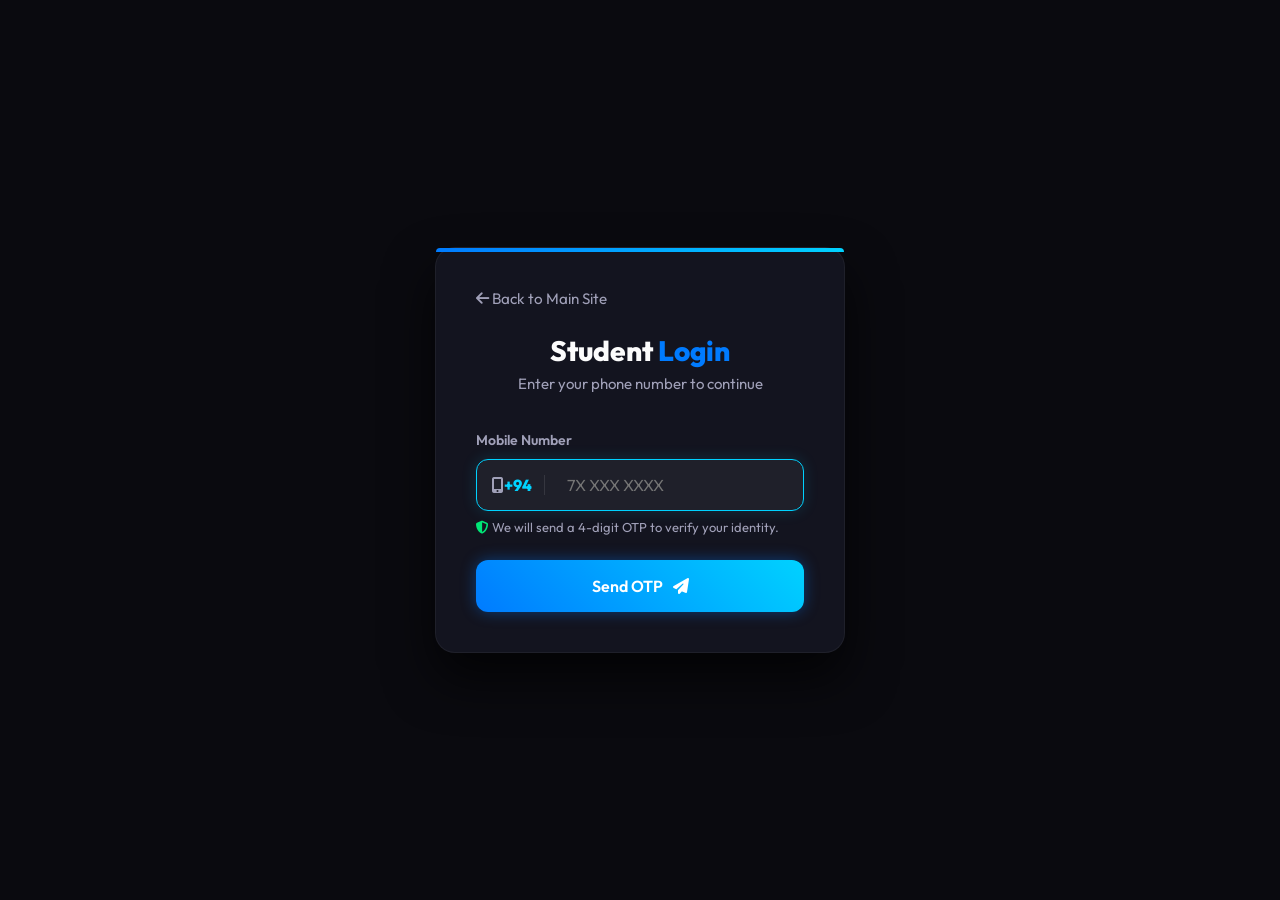
<file: dashboard.html>
<!DOCTYPE html>
<html lang="en">

<head>
    <meta charset="UTF-8">
    <meta name="viewport" content="width=device-width, initial-scale=1.0">
    <title>Student Dashboard - MJ ICT</title>
    <link rel="stylesheet" href="style.css">
    <link rel="stylesheet" href="https://cdnjs.cloudflare.com/ajax/libs/font-awesome/6.4.0/css/all.min.css">
    <link href="https://fonts.googleapis.com/css2?family=Outfit:wght@300;400;600;800&display=swap" rel="stylesheet">
    <style>
        body {
            background-color: var(--bg-main);
            color: white;
            font-family: 'Outfit', sans-serif;
            margin: 0;
            display: flex;
            min-height: 100vh;
        }

        /* Fixed Sidebar */
        .sidebar {
            width: 280px;
            height: 100vh;
            background: var(--bg-secondary);
            border-right: 1px solid rgba(255, 255, 255, 0.05);
            padding: 30px 20px;
            position: fixed;
            left: 0;
            top: 0;
            display: flex;
            flex-direction: column;
            z-index: 100;
        }

        .sidebar-logo {
            font-size: 28px;
            font-weight: 800;
            letter-spacing: 2px;
            margin-bottom: 40px;
            text-align: center;
        }

        .dash-nav {
            display: flex;
            flex-direction: column;
            gap: 10px;
            flex: 1;
        }

        .dash-nav-btn {
            background: transparent;
            border: none;
            color: var(--text-muted);
            text-align: left;
            padding: 15px 20px;
            font-size: 16px;
            font-weight: 600;
            border-radius: 12px;
            cursor: pointer;
            transition: all 0.3s;
            display: flex;
            align-items: center;
            gap: 15px;
        }

        .dash-nav-btn:hover {
            background: rgba(255, 255, 255, 0.05);
            color: white;
        }

        .dash-nav-btn.active {
            background: var(--primary-blue);
            color: white;
            box-shadow: 0 5px 15px rgba(0, 123, 255, 0.3);
        }

        .dash-nav-btn i {
            font-size: 20px;
            width: 25px;
            text-align: center;
        }

        .logout-btn-side {
            background: rgba(255, 61, 0, 0.1) !important;
            color: var(--accent-red) !important;
            margin-top: auto;
        }

        .logout-btn-side:hover {
            background: var(--accent-red) !important;
            color: white !important;
        }

        /* Main Content Area */
        .main-content {
            margin-left: 280px;
            padding: 40px 50px;
            flex: 1;
            width: calc(100% - 280px);
            min-height: 100vh;
            background: var(--bg-main);
        }

        .dash-view {
            display: none;
            animation: fadeIn 0.4s ease forwards;
        }

        .dash-view.active {
            display: block;
        }

        @keyframes fadeIn {
            from {
                opacity: 0;
                transform: translateY(10px);
            }

            to {
                opacity: 1;
                transform: translateY(0);
            }
        }

        /* Top Header inside Main Content */
        .dash-header {
            display: flex;
            justify-content: space-between;
            align-items: center;
            margin-bottom: 40px;
        }

        .dash-header h2 {
            font-size: 32px;
            margin: 0;
        }

        /* Profile Layout */
        .profile-container {
            display: flex;
            gap: 30px;
            align-items: flex-start;
        }

        .profile-card-left {
            width: 320px;
            background: var(--bg-secondary);
            border-radius: 20px;
            padding: 40px 30px;
            text-align: center;
            border: 1px solid rgba(255, 255, 255, 0.05);
            box-shadow: 0 10px 30px rgba(0, 0, 0, 0.2);
        }

        .profile-dp-wrap {
            position: relative;
            width: 160px;
            height: 160px;
            margin: 0 auto 20px auto;
        }

        .profile-dp {
            width: 100%;
            height: 100%;
            border-radius: 50%;
            object-fit: cover;
            border: 4px solid var(--neon-blue);
            box-shadow: 0 0 20px rgba(0, 210, 255, 0.3);
        }

        .dp-upload-label {
            position: absolute;
            bottom: 5px;
            right: 5px;
            background: var(--primary-blue);
            color: white;
            width: 40px;
            height: 40px;
            border-radius: 50%;
            display: flex;
            justify-content: center;
            align-items: center;
            cursor: pointer;
            box-shadow: 0 5px 15px rgba(0, 0, 0, 0.5);
            transition: 0.3s;
        }

        .dp-upload-label:hover {
            transform: scale(1.1);
        }

        .profile-card-left h3 {
            font-size: 24px;
            margin-bottom: 5px;
        }

        .profile-card-left p {
            color: var(--text-muted);
            font-size: 15px;
        }

        .profile-card-right {
            flex: 1;
            background: var(--bg-secondary);
            border-radius: 20px;
            padding: 40px;
            border: 1px solid rgba(255, 255, 255, 0.05);
            box-shadow: 0 10px 30px rgba(0, 0, 0, 0.2);
        }

        .profile-card-right h3 {
            border-bottom: 1px solid rgba(255, 255, 255, 0.1);
            padding-bottom: 15px;
            margin-bottom: 25px;
            font-size: 22px;
            color: var(--neon-blue);
        }

        .form-grid {
            display: grid;
            grid-template-columns: 1fr 1fr;
            gap: 20px;
        }

        .form-group label {
            display: block;
            margin-bottom: 8px;
            color: var(--text-muted);
            font-size: 14px;
        }

        .form-group input,
        .form-group select {
            width: 100%;
            background: rgba(255, 255, 255, 0.03);
            border: 1px solid rgba(255, 255, 255, 0.1);
            padding: 12px 15px;
            border-radius: 10px;
            color: white;
            font-size: 15px;
            font-family: inherit;
            outline: none;
            transition: 0.3s;
        }

        .form-group input:focus,
        .form-group select:focus {
            border-color: var(--neon-blue);
            background: rgba(255, 255, 255, 0.06);
        }

        .form-group select option {
            background: var(--bg-secondary);
            color: white;
        }

        .save-btn {
            background: linear-gradient(45deg, var(--primary-blue), var(--neon-blue));
            color: white;
            border: none;
            padding: 15px 30px;
            border-radius: 30px;
            font-weight: bold;
            font-size: 16px;
            cursor: pointer;
            margin-top: 30px;
            float: right;
            box-shadow: 0 5px 15px rgba(0, 123, 255, 0.3);
            transition: 0.3s;
        }

        .save-btn:hover {
            transform: translateY(-2px);
            box-shadow: 0 8px 25px rgba(0, 210, 255, 0.5);
        }

        /* Mock Content Cards for Videos/Papers */
        .content-grid {
            display: grid;
            grid-template-columns: repeat(auto-fill, minmax(280px, 1fr));
            gap: 25px;
        }

        .content-card {
            background: var(--bg-secondary);
            border: 1px solid rgba(255, 255, 255, 0.05);
            border-radius: 15px;
            overflow: hidden;
            transition: 0.3s;
            cursor: pointer;
        }

        .content-card:hover {
            transform: translateY(-5px);
            border-color: var(--neon-blue);
            box-shadow: 0 10px 25px rgba(0, 0, 0, 0.4);
        }

        .content-img {
            width: 100%;
            height: 160px;
            background: #2a2b3d;
            display: flex;
            justify-content: center;
            align-items: center;
            font-size: 40px;
            color: var(--primary-blue);
        }

        .content-img.video {
            background: linear-gradient(45deg, #2a2b3d, #1a1a2e);
        }

        .content-img.paper {
            background: linear-gradient(45deg, #1f2030, #2c2d42);
        }

        .content-info {
            padding: 20px;
        }

        .content-info h4 {
            margin: 0 0 10px 0;
            font-size: 18px;
        }

        .content-info p {
            margin: 0;
            color: var(--text-muted);
            font-size: 14px;
        }

        /* Toast */
        #toast {
            position: fixed;
            bottom: 30px;
            right: 30px;
            background: var(--bg-tertiary);
            border-left: 4px solid var(--accent-green);
            padding: 15px 25px;
            border-radius: 8px;
            box-shadow: 0 10px 30px rgba(0, 0, 0, 0.5);
            transform: translateY(150%);
            transition: transform 0.4s cubic-bezier(0.68, -0.55, 0.265, 1.55);
            z-index: 2000;
            display: flex;
            align-items: center;
            gap: 15px;
        }

        #toast.show {
            transform: translateY(0);
        }

        #toast i {
            font-size: 20px;
            color: var(--accent-green);
        }

        /* EXAM PORTAL CSS */
        .exam-card {
            background: var(--bg-secondary);
            border-radius: 20px;
            padding: 40px;
            border: 1px solid rgba(255, 255, 255, 0.05);
            box-shadow: 0 10px 30px rgba(0, 0, 0, 0.2);
        }

        .options-grid {
            display: grid;
            grid-template-columns: repeat(auto-fill, minmax(150px, 1fr));
            gap: 15px;
            margin-top: 15px;
        }

        .option-card {
            background: rgba(255, 255, 255, 0.03);
            border: 1px solid rgba(255, 255, 255, 0.1);
            padding: 20px;
            text-align: center;
            border-radius: 12px;
            cursor: pointer;
            font-size: 18px;
            font-weight: bold;
            transition: 0.3s;
        }

        .option-card:hover {
            border-color: var(--neon-blue);
            background: rgba(0, 210, 255, 0.1);
            transform: translateY(-3px);
        }

        .option-card.selected {
            background: linear-gradient(45deg, var(--primary-blue), var(--neon-blue));
            color: white;
            border-color: transparent;
            box-shadow: 0 5px 15px rgba(0, 123, 255, 0.4);
        }

        .exam-top-bar {
            display: flex;
            justify-content: space-between;
            align-items: center;
            background: var(--bg-secondary);
            padding: 20px 30px;
            border-radius: 15px;
            margin-bottom: 30px;
            border: 1px solid rgba(255, 255, 255, 0.05);
        }

        .exam-timer {
            font-size: 24px;
            font-weight: 800;
            color: var(--accent-red);
            display: flex;
            align-items: center;
            gap: 10px;
            background: rgba(255, 0, 0, 0.1);
            padding: 10px 20px;
            border-radius: 30px;
        }

        .question-box {
            background: var(--bg-secondary);
            padding: 30px;
            border-radius: 15px;
            margin-bottom: 20px;
            border: 1px solid rgba(255, 255, 255, 0.05);
        }

        .question-box h4 {
            font-size: 18px;
            margin-bottom: 20px;
        }

        .ans-option {
            background: rgba(255, 255, 255, 0.03);
            padding: 15px 20px;
            border-radius: 10px;
            margin-bottom: 10px;
            cursor: pointer;
            border: 1px solid rgba(255, 255, 255, 0.1);
            display: flex;
            align-items: center;
            gap: 15px;
            transition: 0.2s;
        }

        .ans-option:hover {
            background: rgba(255, 255, 255, 0.08);
        }

        .ans-option.selected {
            border-color: var(--neon-blue);
            background: rgba(0, 210, 255, 0.1);
        }

        .ans-option input[type="radio"] {
            transform: scale(1.5);
            accent-color: var(--neon-blue);
        }

        .score-circle {
            width: 200px;
            height: 200px;
            border-radius: 50%;
            border: 10px solid var(--primary-blue);
            display: flex;
            justify-content: center;
            align-items: center;
            margin: 0 auto;
            background: var(--bg-secondary);
            box-shadow: 0 0 30px rgba(0, 210, 255, 0.2);
        }

        .review-card {
            background: var(--bg-secondary);
            padding: 20px;
            border-radius: 12px;
            margin-bottom: 15px;
            border-left: 5px solid gray;
        }

        .review-card.correct {
            border-left-color: var(--accent-green);
        }

        .review-card.wrong {
            border-left-color: var(--accent-red);
        }

        /* YouTube Embed Responsiveness */
        .yt-wrapper {
            position: relative;
            width: 100%;
            padding-bottom: 56.25%;
            /* 16:9 Aspect Ratio */
            background: #000;
            border-radius: 10px;
            overflow: hidden;
        }

        .yt-wrapper iframe {
            position: absolute;
            top: 0;
            left: 0;
            width: 100% !important;
            height: 100% !important;
            border: none;
        }

        /* MOBILE RESPONSIVENESS */
        .mobile-header {
            display: none;
            position: fixed;
            top: 0;
            left: 0;
            width: 100%;
            height: 60px;
            background: var(--bg-secondary);
            z-index: 1000;
            padding: 0 20px;
            box-sizing: border-box;
            align-items: center;
            justify-content: space-between;
            border-bottom: 1px solid rgba(255, 255, 255, 0.05);
            box-shadow: 0 2px 10px rgba(0, 0, 0, 0.3);
        }

        .menu-toggle {
            background: transparent;
            border: none;
            color: white;
            font-size: 24px;
            cursor: pointer;
        }

        @media (max-width: 900px) {
            body {
                flex-direction: column;
            }

            .mobile-header {
                display: flex;
            }

            .sidebar {
                width: 280px;
                left: -280px;
                /* Hide sidebar by default on mobile */
                transition: left 0.3s ease;
                box-shadow: 10px 0 30px rgba(0, 0, 0, 0.5);
            }

            .sidebar.active {
                left: 0;
            }

            .main-content {
                margin-left: 0;
                width: 100%;
                padding: 80px 15px 40px 15px;
                box-sizing: border-box;
            }

            .sidebar-overlay {
                display: none;
                position: fixed;
                top: 0;
                left: 0;
                width: 100%;
                height: 100%;
                background: rgba(0, 0, 0, 0.7);
                z-index: 90;
            }

            .sidebar-overlay.active {
                display: block;
            }

            /* Profile Page Mobile */
            .profile-container {
                flex-direction: column;
                gap: 20px;
            }

            .profile-card-left,
            .profile-card-right {
                width: 100%;
                box-sizing: border-box;
            }

            .dash-header h2 {
                font-size: 24px;
            }

            .lang-tab-group {
                gap: 5px;
            }

            .lang-tab-btn {
                padding: 8px 5px;
                font-size: 12px;
            }

            /* Exam Portal Mobile */
            .exam-card {
                padding: 20px;
            }

            .exam-top-bar {
                flex-direction: column;
                gap: 15px;
                padding: 15px;
            }

            .exam-timer {
                width: 100%;
                justify-content: center;
                box-sizing: border-box;
            }

            .question-box {
                padding: 20px;
            }

            .options-grid {
                grid-template-columns: 1fr;
            }

            .score-circle {
                width: 150px;
                height: 150px;
            }

            .score-circle h2 {
                font-size: 30px !important;
            }

            /* Content Grids Mobile */
            .content-grid {
                grid-template-columns: 1fr !important;
            }

            .form-grid {
                grid-template-columns: 1fr !important;
            }

            .form-group {
                grid-column: span 1 !important;
            }

            .dash-header {
                flex-direction: column;
                align-items: flex-start;
                gap: 15px;
            }

            .save-btn {
                width: 100%;
            }
        }

        @keyframes pulse {
            0% {
                transform: scale(1);
                box-shadow: 0 0 0 0 rgba(0, 123, 255, 0.4);
            }

            70% {
                transform: scale(1.05);
                box-shadow: 0 0 0 15px rgba(0, 123, 255, 0);
            }

            100% {
                transform: scale(1);
                box-shadow: 0 0 0 0 rgba(0, 123, 255, 0);
            }
        }
    </style>
</head>

<body>

    <!-- Mobile Header -->
    <div class="mobile-header">
        <div class="logo">
            <span class="m-blue" style="color:var(--primary-blue); font-weight:800;">MJ</span> <span class="m-white"
                style="color:white; font-weight:800;">ICT</span>
        </div>
        <button class="menu-toggle" onclick="toggleSidebar()"><i class="fas fa-bars"></i></button>
    </div>

    <!-- Sidebar Overlay -->
    <div class="sidebar-overlay" onclick="toggleSidebar()"></div>

    <!-- Toast -->
    <div id="toast">
        <i class="fas fa-check-circle"></i>
        <div>
            <h4 style="margin:0; font-size:14px;">Success</h4>
            <p id="toast-msg" style="margin:5px 0 0 0; font-size:13px; color:var(--text-muted);"></p>
        </div>
    </div>

    <!-- Sidebar -->
    <div class="sidebar">
        <div class="sidebar-logo">
            <span class="m-blue">MJ</span> <span class="m-white">ICT</span>
        </div>

        <!-- Dashboard Language Switcher (Flat Tabs) -->
        <div class="lang-tab-group notranslate" style="margin-bottom: 30px; justify-content: space-between;">
            <button class="lang-tab-btn active lang-opt-en" onclick="changeLangDash('en')">EN</button>
            <button class="lang-tab-btn lang-opt-si" onclick="changeLangDash('si')">සිංහල</button>
            <button class="lang-tab-btn lang-opt-ta" onclick="changeLangDash('ta')">தமிழ்</button>
        </div>

        <nav class="dash-nav">
            <button class="dash-nav-btn active" onclick="switchTab('profile-view', this)">
                <i class="fas fa-user-circle"></i> Profile Data
            </button>
            <button class="dash-nav-btn" onclick="switchTab('exam-view', this)">
                <i class="fas fa-laptop-code"></i> Exams Portal
            </button>
            <button class="dash-nav-btn" onclick="switchTab('video-view', this)">
                <i class="fas fa-play-circle"></i> Video Lessons
            </button>
            <button class="dash-nav-btn" onclick="switchTab('paper-view', this)">
                <i class="fas fa-file-pdf"></i> Past Papers
            </button>

            <button class="dash-nav-btn logout-btn-side" onclick="logout()">
                <i class="fas fa-sign-out-alt"></i> Logout
            </button>
        </nav>
    </div>

    <!-- Main Content -->
    <div class="main-content">

        <!-- Profile View -->
        <div id="profile-view" class="dash-view active">
            <div class="dash-header">
                <h2>Student <span class="highlight">Profile</span></h2>
            </div>

            <div class="profile-container">
                <!-- Left Card: Photo & Quick info -->
                <div class="profile-card-left">
                    <div class="profile-dp-wrap">
                        <img id="db-photo" src="https://i.pravatar.cc/150?img=11" alt="Profile" class="profile-dp">
                        <label for="dp-upload" class="dp-upload-label"><i class="fas fa-camera"></i></label>
                        <input type="file" id="dp-upload" accept="image/*" hidden onchange="updateProfilePhoto(event)">
                    </div>
                    <h3 id="display-name-main">Student Name</h3>
                    <p id="display-phone-main">07X XXX XXXX</p>
                    <div
                        style="margin-top:20px; background:rgba(0,123,255,0.1); padding:10px; border-radius:10px; color:var(--neon-blue); font-weight:bold;">
                        <i class="fas fa-award"></i> Grade <span id="display-grade-main">--</span>
                    </div>
                </div>

                <!-- Right Card: Full Details Form -->
                <div class="profile-card-right">
                    <h3><i class="fas fa-info-circle"></i> Complete Information</h3>
                    <div class="form-grid">
                        <div class="form-group">
                            <label>Full Name</label>
                            <input type="text" id="prof-name" placeholder="Enter full name">
                        </div>
                        <div class="form-group">
                            <label>Mobile Number (ID)</label>
                            <input type="text" id="prof-phone" disabled style="opacity:0.6; cursor:not-allowed;">
                        </div>
                        <div class="form-group">
                            <label>Gender</label>
                            <select id="prof-gender">
                                <option value="" disabled selected>Select Gender</option>
                                <option value="Male">Male</option>
                                <option value="Female">Female</option>
                            </select>
                        </div>
                        <div class="form-group">
                            <label>Grade</label>
                            <select id="prof-grade">
                                <option value="6">Grade 6</option>
                                <option value="7">Grade 7</option>
                                <option value="8">Grade 8</option>
                                <option value="9">Grade 9</option>
                                <option value="10">Grade 10</option>
                                <option value="11">Grade 11</option>
                            </select>
                        </div>
                        <div class="form-group">
                            <label>School</label>
                            <input type="text" id="prof-school" placeholder="E.g. Kannangara M.M.V">
                        </div>
                        <div class="form-group">
                            <label>Institute (Class Location)</label>
                            <select id="prof-institute">
                                <option value="" disabled selected>Select Institute</option>
                                <option value="Sisora">Sisora - Mathugama</option>
                                <option value="Layara_M">Layara - Meegahathenna</option>
                                <option value="Layara_P">Layara - Pelawatta</option>
                                <option value="Jayamaga">Jayamaga - Agalawatta</option>
                                <option value="Infinity">Infinity - Moragala</option>
                            </select>
                        </div>
                        <div class="form-group" style="grid-column: span 2;">
                            <label>Home Address</label>
                            <input type="text" id="prof-address" placeholder="Enter your full home address">
                        </div>
                    </div>
                    <button class="save-btn" onclick="saveProfileData()">Save Changes <i class="fas fa-save"
                            style="margin-left:5px;"></i></button>
                    <div style="clear:both;"></div>
                </div>
            </div>
        </div>

        <!-- Exam View -->
        <div id="exam-view" class="dash-view">
            <div class="dash-header">
                <h2>Exams <span class="highlight">Portal</span></h2>
            </div>

            <!-- EXAM SETUP STAGE -->
            <div id="exam-setup-stage" class="exam-card">
                <h3><i class="fas fa-layer-group"></i> Step 1: Select Grade</h3>
                <div class="options-grid" id="grade-options">
                    <div class="option-card" onclick="selectExamGrade('6', this)">Grade 6</div>
                    <div class="option-card" onclick="selectExamGrade('7', this)">Grade 7</div>
                    <div class="option-card" onclick="selectExamGrade('8', this)">Grade 8</div>
                    <div class="option-card" onclick="selectExamGrade('9', this)">Grade 9</div>
                    <div class="option-card" onclick="selectExamGrade('10', this)">Grade 10</div>
                    <div class="option-card" onclick="selectExamGrade('11', this)">Grade 11</div>
                </div>

                <div id="term-section" style="display:none; margin-top:40px;">
                    <h3><i class="fas fa-file-alt"></i> Step 2: Select Term</h3>
                    <div class="options-grid" id="term-options">
                        <div class="option-card" onclick="selectExamTerm('Term 1', this)">Term 1</div>
                        <div class="option-card" onclick="selectExamTerm('Term 2', this)">Term 2</div>
                        <div class="option-card" onclick="selectExamTerm('Term 3', this)">Term 3</div>
                    </div>
                </div>

                <div id="start-exam-section" style="display:none; margin-top:40px; text-align:center;">
                    <button class="btn-primary"
                        style="font-size:20px; padding:15px 40px; border-radius:30px; animation: pulse 2s infinite;"
                        onclick="startExam()">
                        <i class="fas fa-play" style="margin-right:10px;"></i> Start Exam
                    </button>
                    <p style="color:var(--text-muted); margin-top:15px;">Time Limit: 40 Minutes | 20 Questions</p>
                </div>
            </div>

            <!-- EXAM ACTIVE STAGE -->
            <div id="exam-active-stage" style="display:none;">
                <div class="exam-top-bar">
                    <h3 id="active-exam-title">Grade X - Term Y</h3>
                    <div class="exam-timer" id="exam-timer">
                        <i class="fas fa-clock"></i> <span id="timer-text">40:00</span>
                    </div>
                </div>

                <div id="question-list">
                    <!-- Populated by JS -->
                </div>

                <div style="text-align:right; margin-top:30px;">
                    <button class="btn-primary" style="padding:15px 40px; font-size:18px; border-radius:30px;"
                        onclick="submitExam()">Submit Exam <i class="fas fa-paper-plane"
                            style="margin-left:10px;"></i></button>
                </div>
            </div>

            <!-- EXAM RESULT STAGE -->
            <div id="exam-result-stage" style="display:none; text-align:center;">
                <div class="exam-card">
                    <h2 style="font-size:36px; margin-bottom:10px;">Exam Completed!</h2>
                    <p style="color:var(--text-muted); margin-bottom:30px;">Here is your performance summary</p>

                    <div class="score-circle notranslate">
                        <h1 id="score-percentage"
                            style="font-size:60px; color:var(--neon-blue); margin:0; position:relative; z-index:20;">0%
                        </h1>
                    </div>

                    <div style="display:flex; justify-content:center; gap:30px; margin:40px 0;">
                        <div
                            style="background:rgba(0,255,0,0.05); border:1px solid var(--accent-green); padding:20px 40px; border-radius:15px;">
                            <span style="font-size:35px; font-weight:800; color:var(--accent-green); display:block;"
                                id="score-correct">0</span>
                            <span style="color:var(--text-muted);">Correct</span>
                        </div>
                        <div
                            style="background:rgba(255,0,0,0.05); border:1px solid var(--accent-red); padding:20px 40px; border-radius:15px;">
                            <span style="font-size:35px; font-weight:800; color:var(--accent-red); display:block;"
                                id="score-wrong">0</span>
                            <span style="color:var(--text-muted);">Wrong</span>
                        </div>
                    </div>

                    <h3
                        style="text-align:left; border-bottom:1px solid rgba(255,255,255,0.1); padding-bottom:10px; margin-bottom:20px;">
                        Review Answers</h3>
                    <div id="review-list" style="text-align:left;">
                        <!-- Breakdown Populated by JS -->
                    </div>

                    <button class="btn-primary" style="margin-top:30px; padding:15px 30px; border-radius:30px;"
                        onclick="resetExamUI()"><i class="fas fa-redo"></i> Take Another Exam</button>
                </div>
            </div>

        </div>

        <!-- Video View -->
        <div id="video-view" class="dash-view">
            <div class="dash-header">
                <h2>Video <span class="highlight">Lessons</span></h2>
            </div>

            <p style="color:var(--text-muted); margin-bottom: 25px;"><i class="fas fa-info-circle text-neon"></i> Watch
                the latest ICT video lessons directly from YouTube.</p>

            <div class="content-grid" style="grid-template-columns: repeat(auto-fill, minmax(320px, 1fr));">

                <!-- YouTube Video Item 1 -->
                <div class="content-card">
                    <div class="yt-wrapper">
                        <!-- TO CHANGE VIDEO: Replace the iframe below with your YouTube embed code -->
                        <iframe width="560" height="315"
                            src="https://www.youtube-nocookie.com/embed/-NIbuVJTxCs?si=MZgflG_Kme4cV3HA"
                            title="YouTube video player" frameborder="0"
                            allow="accelerometer; autoplay; clipboard-write; encrypted-media; gyroscope; picture-in-picture; web-share"
                            referrerpolicy="strict-origin-when-cross-origin" allowfullscreen></iframe>
                    </div>
                    <div class="content-info">
                        <h4>Grade 10 ICT - Number System</h4>
                        <p style="color:var(--neon-blue); font-size:13px; font-weight:bold;">Data and Information</p>
                    </div>
                </div>

                <!-- YouTube Video Item 2 -->
                <div class="content-card">
                    <div class="yt-wrapper">
                        <!-- TO CHANGE VIDEO: Paste your next Youtube iframe here -->
                        <iframe width="560" height="315" src="https://www.youtube.com/embed/lVW-vI3QYpY"
                            allowfullscreen></iframe>
                    </div>
                    <div class="content-info">
                        <h4>Grade 11 ICT - Logic Gates</h4>
                        <p style="color:var(--neon-blue); font-size:13px; font-weight:bold;">Boolean Algebra in Sinhala
                        </p>
                    </div>
                </div>

                <!-- YouTube Video Item 3 -->
                <div class="content-card">
                    <div class="yt-wrapper">
                        <!-- TO CHANGE VIDEO: Paste your next Youtube iframe here -->
                        <iframe width="560" height="315" src="https://www.youtube.com/embed/NbcWqT5EVcM"
                            allowfullscreen></iframe>
                    </div>
                    <div class="content-info">
                        <h4>O/L ICT Past Paper 2022</h4>
                        <p style="color:var(--neon-blue); font-size:13px; font-weight:bold;">Discussion Part 1</p>
                    </div>
                </div>

            </div>
        </div>

        <!-- Papers View -->
        <div id="paper-view" class="dash-view">
            <div class="dash-header">
                <h2>Past <span class="highlight">Papers</span> & Notes</h2>
            </div>
            <div class="content-grid">
                <div class="content-card">
                    <div class="content-img paper"><i class="fas fa-file-pdf"></i></div>
                    <div class="content-info">
                        <h4>2023 O/L ICT Past Paper</h4>
                        <p>Includes marking scheme</p>
                    </div>
                </div>
                <div class="content-card">
                    <div class="content-img paper"><i class="fas fa-file-pdf"></i></div>
                    <div class="content-info">
                        <h4>Grade 10 Term 1 Model</h4>
                        <p>Prepared by Miyuru Sir</p>
                    </div>
                </div>
            </div>
        </div>

    </div>

    <!-- Google Translate (Hidden Wrapper for logic bypass) -->
    <div id="google_translate_element"
        style="position:absolute; width:1px; height:1px; overflow:hidden; visibility:hidden; left:-9999px;"></div>
    <script type="text/javascript">
        function googleTranslateElementInit() {
            new google.translate.TranslateElement({ pageLanguage: 'en', includedLanguages: 'en,si,ta', autoDisplay: false }, 'google_translate_element');
        }
    </script>
    <script type="text/javascript"
        src="https://translate.google.com/translate_a/element.js?cb=googleTranslateElementInit"></script>


    <script src="dashboard.js"></script>
</body>

</html>
</file>
<file: style.css>
/* CSS Variables Setup */
:root {
    --bg-main: #0a0a0f;
    /* Black / Deep Dark */
    --bg-secondary: #13141f;
    --bg-tertiary: #1c1d2e;

    --bg-light-main: #ffffff;
    /* White Theme */
    --bg-light-secondary: #f4f6f8;
    --bg-light-tertiary: #e2e8f0;

    --primary-blue: #007BFF;
    --neon-blue: #00d2ff;

    --text-main: #fcfcfc;
    --text-muted: #a0a0b8;

    --text-dark: #0f172a;
    --text-dark-muted: #475569;

    --accent-green: #00e676;
    --accent-red: #ff3d00;

    --glow-shadow: 0 0 15px rgba(0, 123, 255, 0.4);
    --transition-speed: 0.3s;
}

html {
    scroll-behavior: smooth;
}

* {
    margin: 0;
    padding: 0;
    box-sizing: border-box;
    font-family: 'Outfit', sans-serif;
}

body {
    background-color: var(--bg-main);
    color: var(--text-main);
    overflow-x: hidden;
}

/* Global Utilities */
.m-blue {
    color: var(--neon-blue);
}

.m-white {
    color: inherit;
}

.highlight {
    color: var(--primary-blue);
    display: inline-block;
}

.dark .highlight {
    text-shadow: var(--glow-shadow);
}

.text-green {
    color: var(--accent-green);
}

.text-red {
    color: var(--accent-red);
}

.text-center {
    text-align: center;
}

.mt-5 {
    margin-top: 50px !important;
}

a {
    text-decoration: none;
    color: inherit;
}

ul {
    list-style: none;
}

h1,
h2,
h3,
h4 {
    font-weight: 800;
}

.section-title {
    font-size: 36px;
    margin-bottom: 30px;
    text-transform: uppercase;
    letter-spacing: 1px;
}

.container {
    max-width: 1200px;
    margin: 0 auto;
    padding: 0 20px;
}

.p-0 {
    padding: 0 !important;
}

/* Theme Classes (Alternating Backgrounds) */
.dark {
    background-color: var(--bg-main);
    color: var(--text-main);
}

.light {
    background-color: var(--bg-light-main);
    color: var(--text-dark);
}

.light .m-white {
    color: var(--text-dark);
}

.dark .m-white {
    color: var(--text-main);
}

/* Sticky Header (Transparent to Solid) */
header {
    background: transparent;
    position: fixed;
    top: 0;
    width: 100%;
    display: flex;
    justify-content: space-between;
    align-items: center;
    padding: 25px 50px;
    z-index: 1000;
    transition: all 0.4s ease;
}

header.scrolled {
    background: rgba(10, 10, 15, 0.95);
    padding: 15px 50px;
    box-shadow: 0 5px 20px rgba(0, 0, 0, 0.5);
    border-bottom: 1px solid rgba(255, 255, 255, 0.05);
}

header .logo {
    font-size: 28px;
    font-weight: 800;
    letter-spacing: 2px;
}

header nav ul {
    display: flex;
    gap: 30px;
    align-items: center;
}

header nav ul li a {
    font-size: 16px;
    font-weight: 600;
    transition: color var(--transition-speed);
    color: #fff;
}

header nav ul li a:hover {
    color: var(--neon-blue);
}

header nav ul li a.active {
    color: var(--neon-blue);
    position: relative;
}

header nav ul li a.active::after {
    content: '';
    position: absolute;
    bottom: -5px;
    left: 0;
    width: 100%;
    height: 2px;
    background: var(--neon-blue);
    box-shadow: 0 0 10px var(--neon-blue);
    border-radius: 2px;
}

.btn-primary {
    background: linear-gradient(45deg, var(--primary-blue), var(--neon-blue));
    color: #fff;
    padding: 10px 25px;
    border: none;
    border-radius: 30px;
    font-weight: 600;
    cursor: pointer;
    box-shadow: var(--glow-shadow);
    transition: transform 0.2s, box-shadow 0.2s;
}

.btn-primary:hover {
    transform: translateY(-2px);
    box-shadow: 0 0 25px rgba(0, 210, 255, 0.6);
}

.btn-secondary {
    background: transparent;
    color: inherit;
    border: 1px solid currentColor;
    padding: 8px 20px;
    border-radius: 30px;
    cursor: pointer;
    transition: all 0.2s;
}

.btn-secondary:hover {
    background: var(--text-muted);
    color: var(--bg-main);
    border-color: transparent;
}

.mobile-menu {
    display: none;
    font-size: 24px;
    cursor: pointer;
    color: white;
}

/* Custom Language Switcher */
.custom-lang-switcher {
    position: relative;
    display: flex;
    align-items: center;
    gap: 10px;
    z-index: 1001;
}

.lang-dropdown-container {
    position: relative;
    min-width: 140px;
}

.lang-selected {
    display: flex;
    align-items: center;
    gap: 8px;
    padding: 8px 15px;
    background: rgba(255, 255, 255, 0.05);
    backdrop-filter: blur(10px);
    border: 1px solid rgba(255, 255, 255, 0.1);
    border-radius: 12px;
    cursor: pointer;
    transition: all 0.3s ease;
    font-weight: 500;
    color: var(--text-main);
}

.lang-selected:hover {
    background: rgba(255, 255, 255, 0.1);
    border-color: var(--neon-blue);
    box-shadow: 0 0 15px rgba(0, 210, 255, 0.2);
}

.lang-selected img {
    width: 20px;
    height: 15px;
    object-fit: cover;
    border-radius: 2px;
}

.lang-selected i.fa-chevron-down {
    font-size: 10px;
    margin-left: auto;
    transition: transform 0.3s ease;
}

.lang-dropdown-container.active .lang-selected i.fa-chevron-down {
    transform: rotate(180deg);
}

.lang-options {
    position: absolute;
    top: calc(100% + 10px);
    right: 0;
    width: 100%;
    background: var(--bg-secondary);
    backdrop-filter: blur(20px);
    border: 1px solid rgba(255, 255, 255, 0.1);
    border-radius: 12px;
    overflow: hidden;
    opacity: 0;
    visibility: hidden;
    transform: translateY(10px);
    transition: all 0.3s cubic-bezier(0.68, -0.55, 0.265, 1.55);
    box-shadow: 0 15px 35px rgba(0, 0, 0, 0.4);
    list-style: none;
    padding: 5px;
}

.lang-dropdown-container.active .lang-options {
    opacity: 1;
    visibility: visible;
    transform: translateY(0);
}

.lang-option {
    display: flex;
    align-items: center;
    gap: 10px;
    padding: 10px 15px;
    cursor: pointer;
    font-size: 14px;
    transition: all 0.2s ease;
    border-radius: 8px;
    color: var(--text-muted);
}

.lang-option:hover {
    background: rgba(255, 255, 255, 0.05);
    color: var(--neon-blue);
}

.lang-option.active {
    background: rgba(0, 210, 255, 0.1);
    color: var(--neon-blue);
    font-weight: 600;
}

.lang-option img {
    width: 20px;
    height: 15px;
    object-fit: cover;
    border-radius: 2px;
}

/* Explicit Tab Bar Language Selector */
.lang-tab-group {
    display: flex;
    gap: 5px;
    background: rgba(255, 255, 255, 0.05);
    padding: 5px;
    border-radius: 8px;
    border: 1px solid rgba(255, 255, 255, 0.1);
}

.lang-tab-btn {
    background: transparent;
    border: none;
    color: var(--text-muted);
    padding: 5px 12px;
    border-radius: 5px;
    font-size: 13px;
    font-weight: 600;
    cursor: pointer;
    transition: all 0.3s;
}

.lang-tab-btn:hover {
    background: rgba(0, 210, 255, 0.1);
    color: white;
}

.lang-tab-btn.active {
    background: var(--primary-blue);
    color: white;
    box-shadow: 0 0 10px rgba(0, 123, 255, 0.5);
}

/* Hide Google Translate White Auto-Bar and Tooltips */
body > .skiptranslate,
iframe.goog-te-banner-frame.skiptranslate,
.goog-te-banner-frame {
    display: none !important;
    visibility: hidden !important;
    opacity: 0 !important;
}

body {
    top: 0px !important;
    position: static !important;
}

#goog-gt-tt, 
.goog-te-balloon-frame {
    display: none !important;
}

.goog-text-highlight {
    background-color: transparent !important;
    box-shadow: none !important;
}

/* Flyers Section Styles */
.flyers-slider-wrapper {
    position: relative;
    padding: 20px 0;
}

.flyers-grid {
    display: flex;
    gap: 25px;
    overflow-x: auto;
    scroll-snap-type: x mandatory;
    scrollbar-width: none;
    -ms-overflow-style: none;
    padding: 20px 5px;
    scroll-behavior: smooth;
}

.flyers-grid::-webkit-scrollbar {
    display: none;
}

.flyer-card {
    flex: 0 0 300px;
    background: var(--bg-secondary);
    border-radius: 20px;
    overflow: hidden;
    scroll-snap-align: start;
    border: 1px solid rgba(255, 255, 255, 0.05);
    transition: all 0.4s cubic-bezier(0.165, 0.84, 0.44, 1);
    box-shadow: 0 10px 30px rgba(0, 0, 0, 0.2);
}

.flyer-card:hover {
    transform: translateY(-12px);
    border-color: var(--neon-blue);
    box-shadow: 0 15px 40px rgba(0, 210, 255, 0.2);
}

.flyer-img {
    width: 100%;
    height: 420px;
    object-fit: cover;
    cursor: zoom-in;
    transition: transform 0.5s ease;
}

.flyer-card:hover .flyer-img {
    transform: scale(1.05);
}

.flyer-info {
    padding: 20px;
    text-align: center;
    background: #13141f;
}

.flyer-info h4 {
    margin-bottom: 8px;
    font-size: 1.1rem;
    color: #fff;
}

.flyer-info p {
    font-size: 0.85rem;
    color: var(--text-muted);
}

.flyers-nav {
    width: 50px !important;
    height: 50px !important;
    background: rgba(0, 123, 255, 0.8) !important;
    backdrop-filter: blur(5px);
    border: 1px solid rgba(255, 255, 255, 0.1) !important;
    color: white !important;
    border-radius: 50%;
    z-index: 20;
    position: absolute;
    top: 50%;
    transform: translateY(-50%);
    display: flex;
    justify-content: center;
    align-items: center;
    transition: 0.3s;
    cursor: pointer;
}

.flyers-nav:hover {
    background: var(--primary-blue) !important;
    transform: translateY(-50%) scale(1.1) !important;
}

.flyers-nav.prev {
    left: -25px;
}

.flyers-nav.next {
    right: -25px;
}

@media (max-width: 768px) {
    .flyer-card {
        flex: 0 0 280px;
    }
    .flyer-img {
        height: 380px;
    }
    .flyers-nav {
        display: none !important;
    }
}

/* Global Scroll Animations */
.animate-on-scroll {
    opacity: 0;
    transform: translateY(40px);
    transition: opacity 0.8s ease-out, transform 0.8s ease-out;
}

.animate-on-scroll.show {
    opacity: 1;
    transform: translateY(0);
}

.delay-1 {
    transition-delay: 0.1s;
}

.delay-2 {
    transition-delay: 0.2s;
}

.delay-3 {
    transition-delay: 0.3s;
}

.delay-4 {
    transition-delay: 0.4s;
}

/* Floating Actions */
.float-wa {
    position: fixed;
    bottom: 30px;
    right: 30px;
    background: #25D366;
    color: white;
    width: 65px;
    height: 65px;
    border-radius: 50%;
    display: flex;
    justify-content: center;
    align-items: center;
    font-size: 35px;
    box-shadow: 0 5px 20px rgba(0, 0, 0, 0.3);
    z-index: 1500;
    transition: transform 0.3s cubic-bezier(0.175, 0.885, 0.32, 1.275);
}

.float-wa:hover {
    transform: scale(1.15) rotate(10deg);
    box-shadow: 0 5px 25px rgba(37, 211, 102, 0.6);
}

.animate-pulse {
    animation: WA_Pulse 2s infinite;
}

@keyframes WA_Pulse {
    0% {
        box-shadow: 0 0 0 0 rgba(37, 211, 102, 0.7);
    }

    70% {
        box-shadow: 0 0 0 20px rgba(37, 211, 102, 0);
    }

    100% {
        box-shadow: 0 0 0 0 rgba(37, 211, 102, 0);
    }
}

/* Gallery Lightbox */
.lightbox {
    position: fixed;
    top: 0;
    left: 0;
    width: 100%;
    height: 100%;
    background: rgba(0, 0, 0, 0.95);
    z-index: 2000;
    display: none;
    justify-content: center;
    align-items: center;
}

.lightbox.active {
    display: flex;
    animation: fadeIn 0.3s;
}

.lightbox img {
    max-width: 90%;
    max-height: 90%;
    border-radius: 10px;
    box-shadow: 0 0 30px rgba(255, 255, 255, 0.1);
}

.lightbox-close {
    position: absolute;
    top: 30px;
    right: 40px;
    font-size: 50px;
    color: white;
    cursor: pointer;
    transition: 0.3s;
}

.lightbox-close:hover {
    color: var(--accent-red);
    transform: scale(1.1);
}

/* View Management (Tabs handling) */
.page-section {
    display: none;
}

.page-section.active {
    display: block;
    animation: slideUpFade 0.6s cubic-bezier(0.16, 1, 0.3, 1) forwards;
}

.scroll-section {
    padding-top: 100px;
    padding-bottom: 100px;
    scroll-margin-top: 60px;
}

@keyframes slideUpFade {
    from {
        opacity: 0;
        transform: translateY(40px) scale(0.98);
    }

    to {
        opacity: 1;
        transform: translateY(0) scale(1);
    }
}

@keyframes fadeIn {
    from {
        opacity: 0;
        transform: translateY(10px);
    }

    to {
        opacity: 1;
        transform: translateY(0);
    }
}

/* Home Section (Fullscreen Hero Slider) */
.hero {
    position: relative;
    width: 100vw;
    height: 100vh;
    overflow: hidden;
}

.slider-container {
    width: 100%;
    height: 100%;
    position: relative;
}

.slider {
    display: flex;
    width: max-content;
    height: 100%;
    transition: transform 1s ease-in-out;
}

.slide {
    width: 100vw;
    height: 100vh;
    flex-shrink: 0;
    background-size: cover;
    background-position: center;
}

.hero-overlay {
    position: absolute;
    top: 0;
    left: 0;
    width: 100%;
    height: 100%;
    background: rgba(0, 0, 0, 0.6);
    display: flex;
    justify-content: center;
    align-items: center;
    pointer-events: none;
}

.hero-content {
    text-align: center;
    color: white;
    z-index: 10;
    pointer-events: auto;
}

.hero-content h1 {
    font-size: 5rem;
    margin-bottom: 15px;
    text-shadow: 0 5px 15px rgba(0, 0, 0, 0.5);
}

.hero-content p {
    font-size: 1.2rem;
    margin-bottom: 20px;
}

.slider-btn {
    position: absolute;
    top: 50%;
    transform: translateY(-50%);
    background: rgba(0, 0, 0, 0.4);
    border: 1px solid rgba(255, 255, 255, 0.2);
    color: white;
    font-size: 24px;
    padding: 20px;
    cursor: pointer;
    border-radius: 50%;
    backdrop-filter: blur(5px);
    transition: 0.3s;
    z-index: 10;
}

.slider-btn:hover {
    background: var(--primary-blue);
    border-color: var(--primary-blue);
}

.slider-btn.prev {
    left: 30px;
}

.slider-btn.next {
    right: 30px;
}

/* Gallery */
.gallery-grid {
    display: grid;
    grid-template-columns: repeat(auto-fit, minmax(300px, 1fr));
    gap: 20px;
}

.gallery-item {
    height: 300px;
    background-size: cover;
    background-position: center;
    border-radius: 15px;
    cursor: zoom-in;
    box-shadow: 0 10px 20px rgba(0, 0, 0, 0.1);
    transition: transform 0.4s ease, box-shadow 0.4s ease;
}

.gallery-item:hover {
    transform: scale(1.03) !important;
    box-shadow: 0 15px 30px rgba(0, 123, 255, 0.3);
}

/* Feedback & Top Achievers */
.feedback-grid {
    display: flex;
    gap: 30px;
    overflow-x: auto;
    scroll-snap-type: x mandatory;
    padding-bottom: 20px;
    scrollbar-width: none;
    -ms-overflow-style: none;
    scroll-behavior: smooth;
    justify-content: flex-start;
}

.feedback-grid::-webkit-scrollbar {
    display: none;
}

.feedback-card {
    background: var(--bg-secondary);
    border: 1px solid rgba(255, 255, 255, 0.05);
    padding: 40px;
    border-radius: 15px;
    flex: 0 0 350px;
    scroll-snap-align: center;
    text-align: center;
    transition: transform var(--transition-speed);
}

.feedback-card:hover {
    transform: translateY(-10px);
    border-color: var(--primary-blue);
    box-shadow: 0 10px 20px rgba(0, 0, 0, 0.5);
}

.results-grid {
    display: grid;
    grid-template-columns: repeat(auto-fit, minmax(260px, 1fr));
    gap: 30px;
    margin-top: 30px;
}

.achiever-card {
    background: linear-gradient(145deg, var(--bg-secondary), var(--bg-tertiary));
    padding: 30px 20px;
    border-radius: 20px;
    text-align: center;
    border: 1px solid rgba(0, 123, 255, 0.1);
    transition: transform 0.3s;
}

.achiever-card:hover {
    transform: translateY(-8px);
    box-shadow: var(--glow-shadow);
    border-color: var(--primary-blue);
}

.achiever-img {
    width: 100px;
    height: 100px;
    border-radius: 50%;
    object-fit: cover;
    border: 3px solid var(--neon-blue);
    margin-bottom: 15px;
}

.achiever-card h4 {
    font-size: 22px;
    margin-bottom: 5px;
    color: white;
}

.achiever-card .school {
    font-size: 14px;
    color: var(--text-muted);
    margin-bottom: 10px;
}

.achiever-card .index {
    font-size: 13px;
    color: var(--text-muted);
    font-family: monospace;
}

.result-badge {
    display: inline-block;
    background: rgba(0, 230, 118, 0.1);
    color: var(--accent-green);
    padding: 5px 15px;
    border-radius: 30px;
    font-weight: 800;
    font-size: 18px;
    margin: 10px 0;
    border: 1px solid rgba(0, 230, 118, 0.2)
}

/* Year Tabs */
.year-tabs {
    display: flex;
    justify-content: center;
    gap: 15px;
    margin-bottom: 40px;
}

.year-tab {
    padding: 10px 30px;
    border-radius: 30px;
    border: 2px solid var(--primary-blue);
    background: transparent;
    color: var(--text-dark);
    font-weight: bold;
    cursor: pointer;
    transition: 0.3s;
    font-size: 16px;
}

.year-tab.active,
.year-tab:hover {
    background: var(--primary-blue);
    color: white;
    box-shadow: var(--glow-shadow);
}

.achievers-content {
    display: none;
    animation: fadeIn 0.4s ease forwards;
}

.achievers-content.active {
    display: block;
}

/* About Section Refactored */
.section-subtitle {
    font-size: 28px;
    margin-bottom: 25px;
}

.about-grid {
    display: grid;
    grid-template-columns: 1fr 1fr;
    gap: 50px;
    align-items: center;
    margin-bottom: 50px;
}

@media (max-width: 900px) {
    .about-grid {
        grid-template-columns: 1fr;
        text-align: center;
    }
}

.teacher-details-col {
    background: var(--bg-light-secondary);
    padding: 50px 40px;
    border-radius: 20px;
    box-shadow: 0 10px 30px rgba(0, 0, 0, 0.05);
}

.teacher-details-col h3 {
    font-size: 32px;
    color: var(--text-dark);
    margin-bottom: 20px;
}

.teacher-details-col ul {
    margin: 15px 0 25px 30px;
    list-style-type: square;
    color: var(--text-dark-muted);
    font-size: 18px;
}

.teacher-details-col .bio {
    font-style: italic;
    color: var(--text-dark-muted);
    border-left: 4px solid var(--primary-blue);
    padding-left: 20px;
    font-size: 17px;
    line-height: 1.6;
}

.teacher-photo-col img {
    width: 100%;
    max-height: 480px;
    object-fit: cover;
    border-radius: 20px;
    box-shadow: 0 15px 35px rgba(0, 0, 0, 0.15);
    border: 5px solid white;
    transform: rotate(3deg);
    transition: 0.4s;
}

.teacher-photo-col img:hover {
    transform: rotate(0deg) scale(1.02);
}

/* Class Institutes Grid popup */
.institutes-grid {
    display: flex;
    flex-wrap: wrap;
    gap: 20px;
    justify-content: center;
    margin-top: 30px;
}

.institute-card {
    background: white;
    border: 1px solid var(--bg-light-tertiary);
    padding: 30px 15px;
    border-radius: 20px;
    width: 200px;
    text-align: center;
    position: relative;
    cursor: pointer;
    box-shadow: 0 5px 15px rgba(0, 0, 0, 0.05);
    transition: 0.3s;
}

.institute-card:hover {
    box-shadow: 0 15px 30px rgba(0, 123, 255, 0.15);
    border-color: var(--primary-blue);
    transform: translateY(-8px);
}

.institute-icon {
    font-size: 35px;
    color: var(--primary-blue);
    margin-bottom: 15px;
}

.institute-card h4 {
    color: var(--text-dark);
    font-size: 22px;
    margin-bottom: 5px;
}

.institute-card p {
    color: var(--text-dark-muted);
    font-size: 15px;
}

/* Hover Timetable Popup */
.institute-timetable {
    position: absolute;
    bottom: 120%;
    left: 50%;
    transform: translateX(-50%) translateY(20px);
    background: white;
    border-radius: 12px;
    padding: 15px;
    box-shadow: 0 15px 40px rgba(0, 0, 0, 0.2);
    border: 1px solid #eee;
    opacity: 0;
    visibility: hidden;
    transition: 0.3s ease;
    z-index: 100;
    min-width: 250px;
    pointer-events: none;
}

.institute-card:hover .institute-timetable {
    opacity: 1;
    visibility: visible;
    transform: translateX(-50%) translateY(0);
    pointer-events: auto;
}

.institute-timetable::after {
    content: '';
    position: absolute;
    top: 100%;
    left: 50%;
    margin-left: -10px;
    border-width: 10px;
    border-style: solid;
    border-color: white transparent transparent transparent;
}

.institute-timetable table {
    width: 100%;
    font-size: 14px;
    text-align: left;
    color: var(--text-dark);
    border-collapse: collapse;
}

.institute-timetable th {
    background: #f4f6f8;
    color: var(--primary-blue);
    padding: 8px;
    border-bottom: 2px solid #ddd;
}

.institute-timetable td {
    padding: 8px;
    border-bottom: 1px solid #eee;
}

.institute-timetable tr:last-child td {
    border-bottom: none;
}

/* Contact Section (Social Icons Highlight) */
.contact-desc {
    max-width: 600px;
    margin: 0 auto 40px;
    font-size: 18px;
    color: var(--text-muted);
}

.social-circles-grid {
    display: flex;
    justify-content: center;
    align-items: center;
    gap: 20px;
    flex-wrap: wrap;
    margin-bottom: 50px;
}

.social-circle {
    width: 60px;
    height: 60px;
    border-radius: 50%;
    display: flex;
    justify-content: center;
    align-items: center;
    font-size: 24px;
    color: white;
    transition: transform 0.3s, background 0.3s;
}

.social-circle:hover {
    transform: translateY(-8px);
}

.social-circle.fb { background: #1877F2; }
.social-circle.yt { background: #FF0000; }
.social-circle.wa { background: #25D366; }
.social-circle.tt { background: #000000; }
.social-circle.em { background: #EA4335; }

.highlight-wa {
    box-shadow: 0 0 20px rgba(37, 211, 102, 0.4);
    animation: pulse-wa 2s infinite;
}

@keyframes pulse-wa {
    0% { box-shadow: 0 0 0 0 rgba(37, 211, 102, 0.7); }
    70% { box-shadow: 0 0 0 15px rgba(37, 211, 102, 0); }
    100% { box-shadow: 0 0 0 0 rgba(37, 211, 102, 0); }
}

/* Minimized Footer */
.mini-footer {
    background: #050510;
    padding: 30px 0;
    border-top: 1px solid rgba(255,255,255,0.05);
}

.footer-content-mini {
    display: flex;
    justify-content: space-between;
    align-items: center;
    flex-wrap: wrap;
    gap: 20px;
}

.mini-nav {
    display: flex;
    gap: 20px;
}

.mini-nav a {
    color: var(--text-muted);
    font-size: 14px;
    transition: 0.3s;
}

.mini-nav a:hover {
    color: var(--neon-blue);
}

.copyright {
    margin-top: 20px;
    font-size: 13px;
    color: var(--text-muted);
}

/* Auth Section Styles */
.auth-section-bg {
    background: radial-gradient(circle at top right, #13141f, #0a0a0f);
    min-height: 100vh;
    display: flex;
    align-items: center;
}

.auth-container {
    display: flex;
    justify-content: center;
}

.auth-box {
    background: #13141f;
    padding: 50px;
    border-radius: 20px;
    width: 100%;
    max-width: 480px;
    border: 1px solid rgba(255,255,255,0.05);
}

.auth-box h2 {
    font-size: 32px;
    margin-bottom: 30px;
    text-align: center;
}

.auth-divider {
    text-align: center;
    position: relative;
    margin: 20px 0;
}

.auth-divider::before {
    content: '';
    position: absolute;
    top: 50%;
    left: 0;
    width: 100%;
    height: 1px;
    background: rgba(255,255,255,0.1);
}

.auth-divider span {
    background: #13141f;
    padding: 0 15px;
    position: relative;
    color: var(--text-muted);
    font-size: 12px;
}

.input-row {
    display: grid;
    grid-template-columns: 1fr 1fr;
    gap: 15px;
    margin-bottom: 15px;
}

#auth-form input, #auth-form select {
    width: 100%;
    padding: 14px 20px;
    background: rgba(255,255,255,0.05);
    border: 1px solid rgba(255,255,255,0.1);
    border-radius: 12px;
    color: white;
    margin-bottom: 15px;
    outline: none;
    transition: 0.3s;
}

#auth-form input:focus {
    border-color: var(--neon-blue);
    background: rgba(255,255,255,0.08);
}

.btn-primary.block {
    width: 100%;
    font-size: 16px;
    padding: 14px;
}

.auth-switch {
    text-align: center;
    margin-top: 25px;
    color: var(--text-muted);
}

.auth-switch a {
    color: var(--neon-blue);
    font-weight: 600;
}

/* Panel / Dashboard */
.panel-header {
    display: flex;
    justify-content: space-between;
    align-items: center;
    margin-bottom: 40px;
    padding-top: 100px;
}

.dash-tabs {
    display: flex;
    gap: 15px;
    margin-bottom: 30px;
}

.dash-tab {
    background: rgba(255,255,255,0.05);
    border: 1px solid rgba(255,255,255,0.1);
    padding: 12px 25px;
    border-radius: 12px;
    color: white;
    font-weight: 600;
    cursor: pointer;
    transition: 0.3s;
}

.dash-tab.active {
    background: var(--primary-blue);
    border-color: var(--primary-blue);
    box-shadow: var(--glow-shadow);
}

.dash-content {
    display: none;
    animation: fadeIn 0.4s ease;
}

.dash-content.active {
    display: block;
}

.profile-card {
    background: #13141f;
    padding: 40px;
    border-radius: 20px;
    display: flex;
    gap: 40px;
    align-items: center;
    border: 1px solid rgba(255,255,255,0.05);
}

@media (max-width: 600px) {
    .profile-card { flex-direction: column; text-align: center; }
}

.profile-photo-wrap {
    position: relative;
    width: 150px;
    height: 150px;
}

.profile-photo-img {
    width: 100%;
    height: 100%;
    border-radius: 50%;
    object-fit: cover;
    border: 4px solid var(--neon-blue);
}

.photo-upload-btn {
    position: absolute;
    bottom: 5px;
    right: 5px;
    background: var(--primary-blue);
    width: 40px;
    height: 40px;
    border-radius: 50%;
    display: flex;
    align-items: center;
    justify-content: center;
    cursor: pointer;
    border: 3px solid #13141f;
    transition: 0.3s;
}

.profile-info h3 { font-size: 28px; margin-bottom: 10px; }

.profile-badge {
    background: rgba(0, 210, 255, 0.1);
    color: var(--neon-blue);
    padding: 4px 15px;
    border-radius: 20px;
    font-size: 13px;
    font-weight: 700;
}

.profile-details {
    margin-top: 25px;
    display: grid;
    gap: 12px;
}

.detail-row {
    display: flex;
    align-items: flex-start;
    gap: 15px;
    color: var(--text-muted);
    flex-wrap: wrap;
    margin-bottom: 5px;
}

.detail-row i { color: var(--neon-blue); width: 20px; }

/* Exam Portal Styles */
.panel-view { display: none; }
.panel-view.active { display: block; animation: fadeIn 0.4s; }

.grade-grid, .term-grid {
    display: grid;
    grid-template-columns: repeat(auto-fit, minmax(140px, 1fr));
    gap: 20px;
    margin-top: 30px;
}

.grade-card, .term-card {
    background: #1c1d2e;
    border: 1px solid rgba(255,255,255,0.05);
    padding: 25px 15px;
    border-radius: 15px;
    color: white;
    font-size: 16px;
    font-weight: 700;
    cursor: pointer;
    transition: 0.3s;
    text-align: center;
}

.grade-card:hover, .term-card:hover {
    background: var(--primary-blue);
    transform: translateY(-5px);
    box-shadow: var(--glow-shadow);
}

.exam-header {
    display: flex;
    justify-content: space-between;
    align-items: center;
    background: #1c1d2e;
    padding: 20px 30px;
    border-radius: 15px;
    margin-bottom: 30px;
}

.timer {
    font-size: 20px;
    font-weight: 800;
    color: var(--neon-blue);
}

.timer.warning { color: var(--accent-red); animation: shake 0.5s infinite; }

@keyframes shake {
    0% { transform: translateX(0); }
    25% { transform: translateX(2px); }
    50% { transform: translateX(-2px); }
    75% { transform: translateX(2px); }
    100% { transform: translateX(0); }
}

/* Question Box */
.question-box {
    background: #13141f;
    padding: 30px;
    border-radius: 15px;
    margin-bottom: 20px;
    border-left: 5px solid var(--primary-blue);
}

.question-box h4 { margin-bottom: 20px; font-size: 18px; }

.options-list { display: grid; gap: 10px; }

.option-item {
    background: rgba(255,255,255,0.03);
    padding: 15px 20px;
    border-radius: 10px;
    cursor: pointer;
    transition: 0.3s;
    display: flex;
    align-items: center;
    gap: 15px;
}

.option-item:hover { background: rgba(255,255,255,0.08); }

.option-item input { width: 18px; height: 18px; }

/* Results */
.center-content {
    display: flex;
    justify-content: center;
    padding: 50px 0;
}

.result-card {
    background: #13141f;
    padding: 50px;
    border-radius: 30px;
    text-align: center;
    max-width: 500px;
    width: 100%;
}

.score-circle {
    width: 180px;
    height: 180px;
    border-radius: 50%;
    background: conic-gradient(var(--neon-blue) 0%, rgba(255,255,255,0.05) 0%);
    margin: 30px auto;
    display: flex;
    justify-content: center;
    align-items: center;
    position: relative;
}

.score-circle::after {
    content: '';
    position: absolute;
    width: 150px;
    height: 150px;
    background: #13141f;
    border-radius: 50%;
}

.score-circle span {
    position: relative;
    z-index: 10;
    font-size: 40px;
    font-weight: 800;
}

.stats {
    display: flex;
    justify-content: center;
    gap: 30px;
    margin-bottom: 40px;
}

.stat { font-size: 18px; }

/* Responsive Adjustments */
@media (max-width: 768px) {
    header { padding: 15px 25px; }
    header.scrolled { padding: 10px 25px; }
    .hero-content h1 { font-size: 3rem; }
    .section-title { font-size: 28px; }
    .mobile-menu { display: block; }
    header nav ul {
        display: none;
        position: absolute;
        top: 100%;
        left: 0;
        width: 100%;
        background: #0a0a0f;
        flex-direction: column;
        padding: 30px;
        border-top: 1px solid rgba(255, 255, 255, 0.1);
        gap: 20px;
        z-index: 1000;
        animation: fadeIn 0.3s ease;
    }
    header nav.show ul {
        display: flex;
    }
    header nav ul li { width: 100%; text-align: center; }
    header nav ul li a { display: block; width: 100%; padding: 10px 0; }
    header .custom-lang-switcher { margin-left: 0 !important; margin-top: 15px; width: 100%; justify-content: center; }
}

@media (max-width: 480px) {
    .hero-content h1 { font-size: 2.2rem; }
    .auth-box { padding: 30px 20px; }
    .result-card { padding: 30px 15px !important; border-radius: 20px; }
    .score-circle { width: 140px; height: 140px; }
    .score-circle::after { width: 115px; height: 115px; }
    .score-circle span { font-size: 2.5rem; }
}

/* --- New Dashboard & Exam Layout Modifications --- */

/* Sidebar Layout */
.dashboard-layout {
    display: flex;
    gap: 30px;
    align-items: flex-start;
}

.dash-sidebar {
    width: 250px;
    background: #13141f;
    padding: 30px 20px;
    border-radius: 20px;
    border: 1px solid rgba(255,255,255,0.05);
    display: flex;
    flex-direction: column;
    min-height: calc(100vh - 150px);
    position: sticky;
    top: 20px;
}

.dash-menu {
    display: flex;
    flex-direction: column;
    gap: 10px;
}

.dash-tab {
    width: 100%;
    text-align: left;
    display: flex;
    align-items: center;
    gap: 12px;
    background: transparent;
    border: none;
    color: var(--text-muted);
    padding: 12px 15px;
    border-radius: 10px;
    font-weight: 600;
    cursor: pointer;
    transition: 0.3s;
}

.dash-tab:hover {
    background: rgba(255,255,255,0.05);
    color: white;
}

.dash-tab.active {
    background: var(--primary-blue);
    color: white;
    box-shadow: 0 5px 15px rgba(0,123,255,0.3);
}

.dash-main {
    flex: 1;
    min-width: 0; 
}

@media (max-width: 900px) {
    .dashboard-layout {
        flex-direction: column;
        padding-top: 20px;
        gap: 20px;
    }
    .dash-sidebar {
        width: 100%;
        min-height: auto;
        position: static;
        padding: 15px;
        background: #13141f;
        border-radius: 15px;
        display: flex;
        flex-direction: column;
        align-items: stretch;
        border-right: none;
        border-bottom: 1px solid rgba(255, 255, 255, 0.05);
    }
    .panel-header { display: none; }
    .lang-tab-group { width: 100%; margin-bottom: 15px !important; }
    .dash-menu {
        flex-direction: row;
        width: 100%;
        gap: 8px;
        overflow-x: auto;
        padding-bottom: 5px;
    }
    .dash-menu::-webkit-scrollbar { display: none; }
    .dash-tab {
        flex: 1;
        justify-content: center;
        white-space: nowrap;
        padding: 10px;
        font-size: 0.85rem;
    }
    .logout-btn { 
        width: 100% !important; 
        margin-top: 15px !important; 
        padding: 10px !important;
        font-size: 0.9rem;
    }
    .dash-main {
        padding: 0;
    }
    .dash-content {
        padding: 20px !important;
    }
}

/* Split Profile Layout */
.split-layout {
    display: flex;
    justify-content: space-between;
    align-items: center;
}

.profile-info-side {
    flex: 1;
}

.profile-photo-side {
    padding-left: 40px;
    border-left: 1px dashed rgba(255,255,255,0.1);
}

.profile-photo-wrap.large {
    width: 200px;
    height: 200px;
}

@media (max-width: 768px) {
    .split-layout {
        flex-direction: column-reverse;
        text-align: center;
    }
    .profile-photo-side {
        padding-left: 0;
        border-left: none;
        margin-bottom: 30px;
    }
}

/* Exam Flow New Layouts */
.exam-workspace.flex-layout {
    display: flex;
    gap: 25px;
    align-items: flex-start;
}

.exam-nav-sidebar {
    width: 240px;
    background: #13141f;
    padding: 20px;
    border-radius: 15px;
    border: 1px solid rgba(255,255,255,0.05);
    position: sticky;
    top: 20px;
}

.question-nav {
    display: grid;
    grid-template-columns: repeat(auto-fill, minmax(40px, 1fr));
    gap: 10px;
}

.nav-btn {
    width: 100%;
    aspect-ratio: 1;
    border-radius: 8px;
    background: rgba(255,255,255,0.05);
    border: 1px solid rgba(255,255,255,0.1);
    color: white;
    font-weight: bold;
    cursor: pointer;
    transition: 0.3s;
}

.nav-btn.active {
    background: var(--neon-blue);
    border-color: var(--neon-blue);
    box-shadow: 0 0 10px rgba(0,210,255,0.4);
}

.nav-btn.answered {
    background: #2ecc71;
    border-color: #2ecc71;
}

.nav-btn:hover {
    background: rgba(255,255,255,0.15);
}

.exam-main-area {
    flex: 1;
    min-width: 0;
}

.exam-header.sticky-timer {
    position: sticky;
    top: 10px;
    z-index: 50;
    box-shadow: 0 5px 20px rgba(0,0,0,0.5);
}

.paginated-questions .question-box {
    display: none;
    animation: fadeIn 0.3s ease;
}

.paginated-questions .question-box.active {
    display: block;
}

@media (max-width: 800px) {
    .exam-workspace.flex-layout {
        flex-direction: column;
    }
    .exam-nav-sidebar {
        width: 100%;
        position: static;
        order: -1;
    }
}

/* detailed results block */
.detailed-results-list::-webkit-scrollbar {
    width: 8px;
}

.detailed-results-list::-webkit-scrollbar-track {
    background: rgba(255,255,255,0.02);
}

.detailed-results-list::-webkit-scrollbar-thumb {
    background: rgba(255,255,255,0.1);
    border-radius: 4px;
}

.answer-review-item {
    padding: 15px;
    border-bottom: 1px solid rgba(255,255,255,0.05);
}

.answer-review-item:last-child {
    border-bottom: none;
}

.text-success { color: #2ecc71; }
.text-danger { color: #e74c3c; }
.text-neon { color: var(--neon-blue); }

/* --- Fullscreen Exam Portal --- */
.fullscreen-overlay {
    position: fixed;
    top: 0;
    left: 0;
    width: 100vw;
    height: 100vh;
    background: var(--bg-main);
    z-index: 9999;
    overflow-y: auto;
    display: flex;
    flex-direction: column;
}

.exam-nav-sidebar {
    background: #13141f;
    position: absolute;
    left: 0;
    top: 80px;
    bottom: 0;
    width: 260px;
    padding: 20px;
    overflow-y: auto;
    border-right: 1px solid rgba(255, 255, 255, 0.05);
    z-index: 10;
}

.exam-content-area {
    margin-left: 260px;
    padding: 20px 0;
    display: flex;
    flex: 1;
    position: relative;
    width: auto;
}

@media (max-width: 992px) {
    .exam-nav-sidebar {
        position: static;
        width: 100%;
        height: auto;
        border-right: none;
        border-bottom: 1px solid rgba(255, 255, 255, 0.05);
    }
    .exam-content-area {
        margin-left: 0;
        flex-direction: column;
    }
    .side-nav-arrow {
        position: static !important;
        transform: none !important;
        width: 100% !important;
        height: 60px;
        font-size: 2rem !important;
    }
}

.exam-workspace-full {
    flex: 1;
    display: flex;
    flex-direction: column;
    min-height: 100vh;
}

.exam-top-bar {
    display: flex;
    justify-content: space-between;
    align-items: center;
    padding: 20px 40px;
    background: #13141f;
    border-bottom: 1px solid rgba(255,255,255,0.05);
    box-shadow: 0 4px 20px rgba(0,0,0,0.5);
    position: sticky;
    top: 0;
    z-index: 100;
}

.back-btn-master {
    background: rgba(255,255,255,0.05);
    border: none;
    color: var(--text-muted);
    padding: 10px 20px;
    border-radius: 8px;
    cursor: pointer;
    font-size: 1rem;
    font-family: inherit;
    display: flex;
    align-items: center;
    gap: 10px;
    transition: 0.3s;
}

.back-btn-master:hover {
    color: white;
    background: rgba(255,255,255,0.1);
}

.large-timer {
    font-size: 2.5rem;
    font-weight: 800;
    color: var(--neon-blue);
    display: flex;
    align-items: center;
    gap: 15px;
}

.exam-content-area {
    display: flex;
    flex: 1;
    position: relative;
    max-width: 1200px;
    margin: 0 auto;
    width: 100%;
}

.side-nav-arrow {
    width: 80px;
    background: transparent;
    border: none;
    color: rgba(255,255,255,0.2);
    font-size: 4rem;
    cursor: pointer;
    transition: 0.3s;
    display: flex;
    align-items: center;
    justify-content: center;
}

.side-nav-arrow:hover {
    color: var(--neon-blue);
    background: rgba(0, 210, 255, 0.05);
}

.exam-main-center {
    flex: 1;
    padding: 40px;
    display: flex;
    flex-direction: column;
    justify-content: center;
}

@media (max-width: 768px) {
    .large-timer { font-size: 1.8rem; }
    .exam-top-bar { padding: 15px 20px; }
    .side-nav-arrow { font-size: 2.5rem; width: 50px; }
    .exam-main-center { padding: 20px; }
    .flyers-grid {
        padding: 20px 15px;
    }
    .flyer-card {
        flex: 0 0 calc(100vw - 60px);
    }
}

/* Hide Google Translate Banner and Popups */
.goog-te-banner-frame.skiptranslate, 
.goog-te-gadget-icon {
    display: none !important;
}
body {
    top: 0px !important; 
}
#goog-gt-tt, .goog-te-balloon-frame {
    display: none !important;
}
.goog-text-highlight {
    background: none !important;
    box-shadow: none !important;
}
</file>
